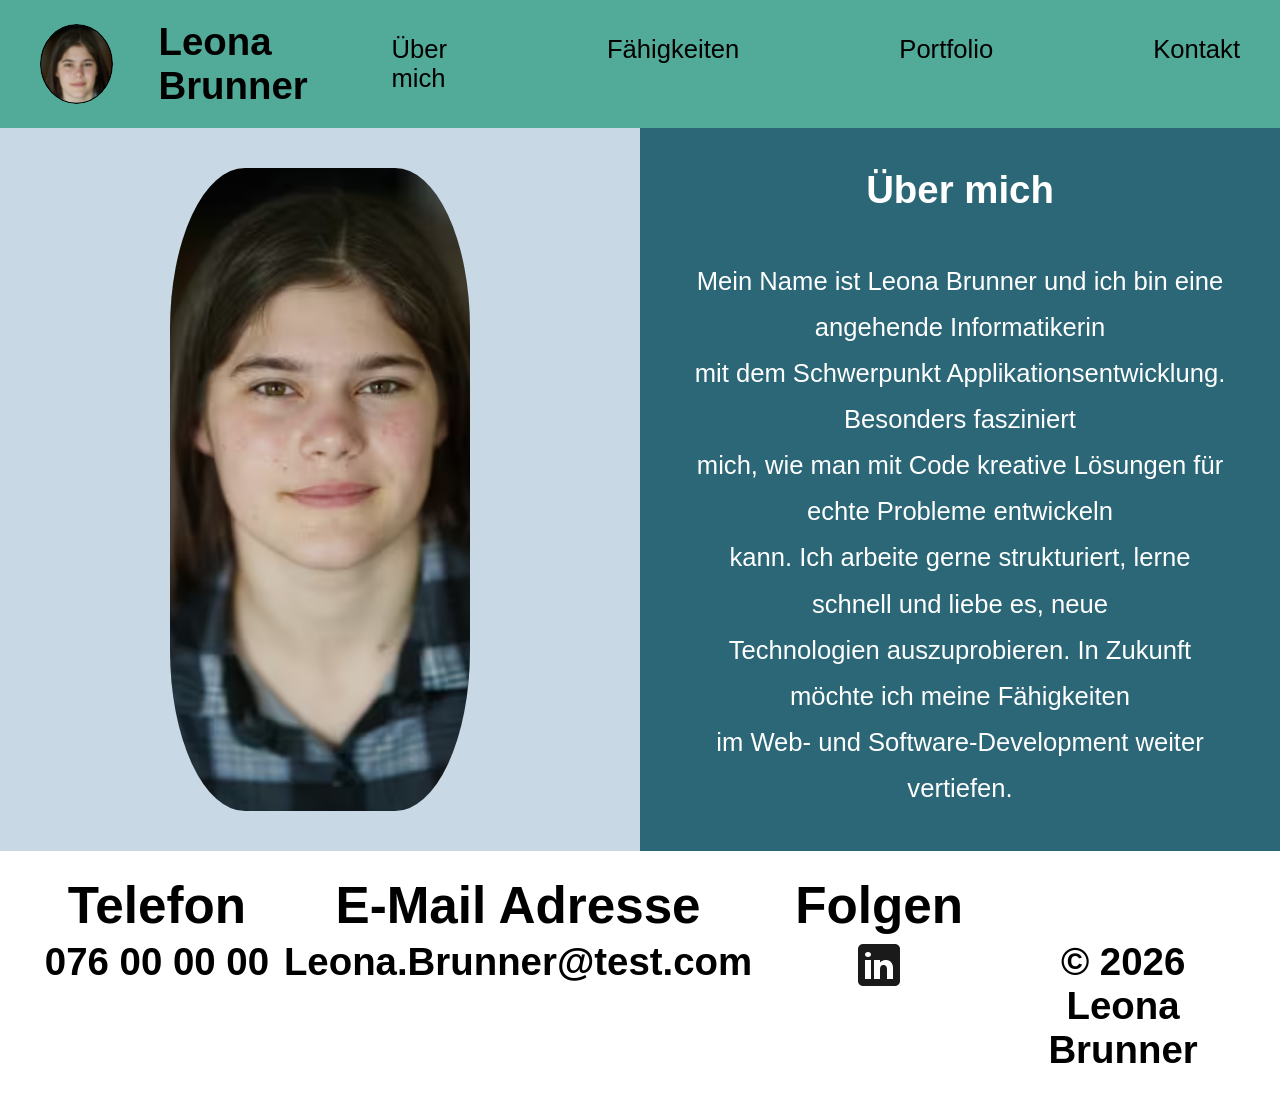
<file: index.html>
<!--index.html-->
<!doctype html>
<html lang="de">
  <head>
    <meta charset="UTF-8" />
    <meta name="viewport" content="width=device-width, initial-scale=1.0" />
    <title>Über mich – Leona Brunner</title>
    <link rel="stylesheet" href="stylesheet.css" />
  </head>



  <body class="index-page">

    <!-- HEADER -->
    <header class="header-top">
      <div class="header-left">
        <img
          class="nav-picture"
          src="img/Profil_Navigation.svg"
          alt="Profilbild Navigation"
        />
        <h1 class="h1Navigation">Leona Brunner</h1>
      </div>

      <nav class="navigation-desktop">
        <a href="index.html">Über mich</a>
        <a href="skills.html">Fähigkeiten</a>
        <a href="portfolio.html">Portfolio</a>
        <a href="contact.html">Kontakt</a>
      </nav>
    </header>

    <section class="about-layout">
      <!-- TITEL ALLEINE (für Handy) -->
      <div class="about-title-container">
        <h1 class="about-title">Über mich</h1>
      </div>

      <!-- BILD ALLEINE -->
      <div class="about-left">
        <img class="about-image" src="img/Leona_Brunner.avif" alt="Profilbild" />
      </div>

      <!-- TEXT ALLEINE -->
      <div class="about-text-container">
        <h1 class="TitelDesctop">Über mich</h1>
        <p class="about-text">
          Mein Name ist Leona Brunner und ich bin eine angehende Informatikerin
          mit dem Schwerpunkt Applikationsentwicklung. Besonders fasziniert
          mich, wie man mit Code kreative Lösungen für echte Probleme entwickeln
          kann. Ich arbeite gerne strukturiert, lerne schnell und liebe es, neue
          Technologien auszuprobieren. In Zukunft möchte ich meine Fähigkeiten
          im Web- und Software-Development weiter vertiefen.
        </p>
      </div>
    </section>

    <!-- Kontakt -->
    <footer class="footer">
      <div class="footer-section telefon">
        <h1>Telefon</h1>
        <h2>076 00 00 00</h2>
      </div>

      <div class="footer-section email">
        <h1>E-Mail Adresse</h1>
        <h2>Leona.Brunner@test.com</h2>
      </div>

      <div class="footer-section linkedin">
        <h1>Folgen</h1>
        <a href="https://www.linkedin.com/feed/">
          <img src="img/linkedin_icon.svg" alt="LinkedIn" class="icon" />
        </a>
      </div>

      <div class="footer-section copyright">
        <h1>&nbsp;</h1>
        <h2>© 2026 Leona Brunner</h2>
      </div>
    </footer>

    <!-- Navigation GANZ UNTEN (nur Handy sichtbar) -->
    <nav class="navigation-mobile">
      <a href="index.html">Über mich</a>
      <a href="skills.html">Fähigkeiten</a>
      <a href="portfolio.html">Portfolio</a>
      <a href="contact.html">Kontakt</a>
    </nav>
  </body>
</html>
</file>
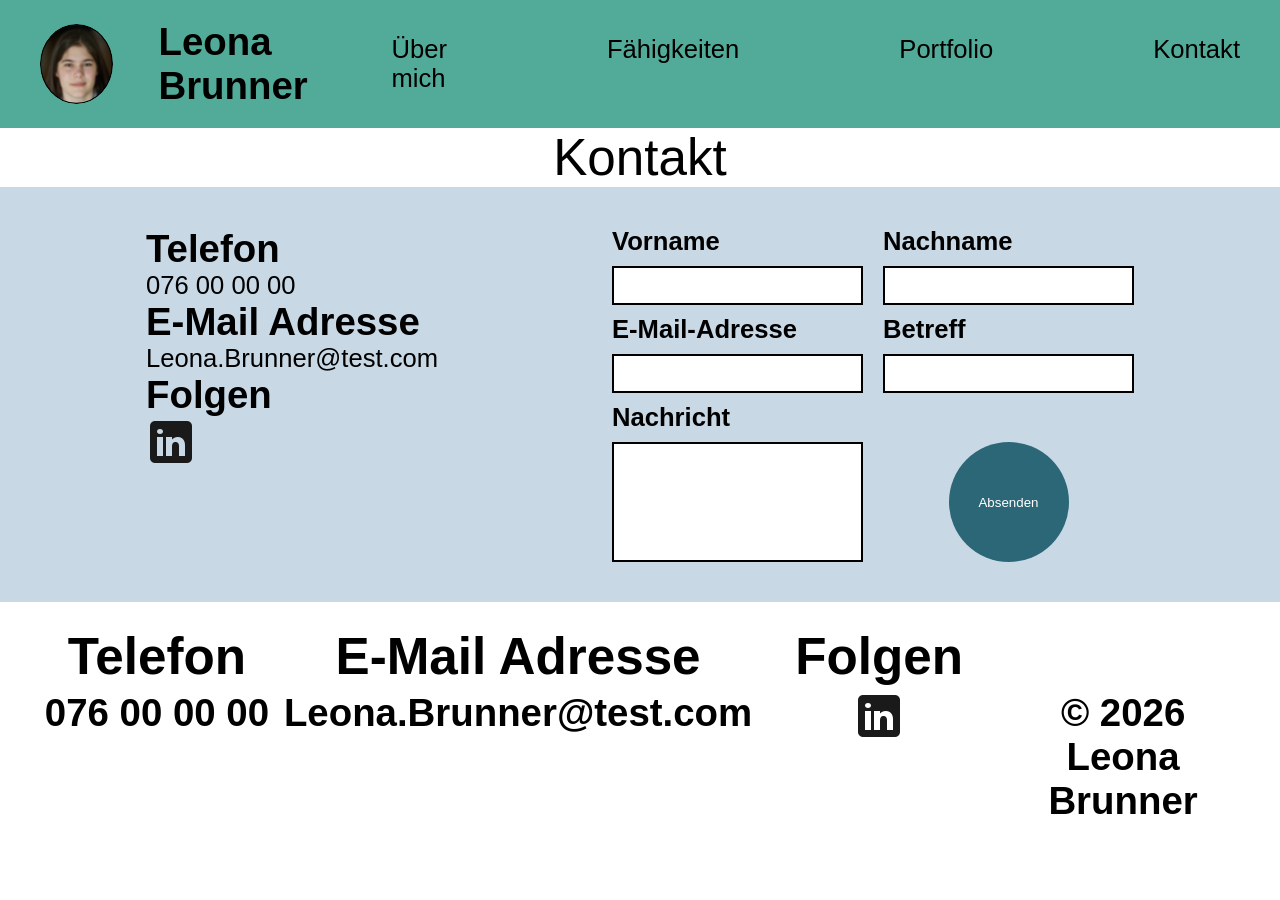
<file: contact.html>
<!--contact.html-->
<!DOCTYPE html>
<html lang="de">
<head>
    <meta charset="UTF-8">
    <meta name="viewport" content="width=device-width, initial-scale=1.0">
    <title>Über mich – Leona Brunner</title>
    <link rel="stylesheet" href="stylesheet.css">
</head>

<body class="contact-page">

    <!-- HEADER -->
    <header class="header-top">

        <div class="header-left">
            <img class="nav-picture" src="img/Profil_Navigation.svg" alt="Profilbild Navigation">
            <h1 class="h1Navigation">Leona Brunner</h1>
        </div>

        <nav class="navigation-desktop">
            <a href="index.html">Über mich</a>
            <a href="skills.html">Fähigkeiten</a>
            <a href="portfolio.html">Portfolio</a>
            <a href="contact.html">Kontakt</a>
        </nav>

    </header>

<section class="about-layout">

    <!-- TITEL ALLEINE (für Handy) -->
    <div class="about-title-container">
        <h1 class="about-title">Kontakt</h1>
    </div>

</section>

<main class="contact-layout">

    <div class="contact-info">
        <h2>Telefon</h2>
        <p>076 00 00 00</p>

        <h2>E-Mail Adresse</h2>
        <p>Leona.Brunner@test.com</p>

        <h2>Folgen</h2>
        <a href="https://www.linkedin.com/feed/">
            <img src="img/linkedin_icon.svg" alt="LinkedIn" class="icon">
        </a>
    </div>

    <form class="contact-form">
        <label for="vorname">Vorname</label>
        <input type="text" id="vorname" name="vorname">

        <label for="nachname">Nachname</label>
        <input type="text" id="nachname" name="nachname">

        <label for="email">E-Mail-Adresse</label>
        <input type="email" id="email" name="email">

        <label for="betreff">Betreff</label>
        <input type="text" id="betreff" name="betreff">

        <label for="nachricht">Nachricht</label>
        <textarea id="nachricht" name="nachricht"></textarea>

        <button type="submit">Absenden</button>
    </form>

</main>




    <!-- Kontakt -->
    <footer class="footer">
        <div class="footer-section telefon">
            <h1>Telefon</h1>
            <h2>076 00 00 00</h2>
        </div>

        <div class="footer-section email">
            <h1>E-Mail Adresse</h1>
            <h2>Leona.Brunner@test.com</h2>
        </div>

        <div class="footer-section linkedin">
            <h1>Folgen</h1>
            <a href="https://www.linkedin.com/feed/">
                <img src="img/linkedin_icon.svg" alt="LinkedIn" class="icon">
            </a>
        </div>

        <div class="footer-section copyright">
            <h1>&nbsp;</h1>
            <h2>© 2026 Leona Brunner</h2>
        </div>
    </footer>

    <!-- Navigation GANZ UNTEN (nur Handy sichtbar) -->
    <nav class="navigation-mobile">
        <a href="index.html">Über mich</a>
        <a href="skills.html">Fähigkeiten</a>
        <a href="portfolio.html">Portfolio</a>
        <a href="contact.html">Kontakt</a>
    </nav>

</body>
</html>
</file>
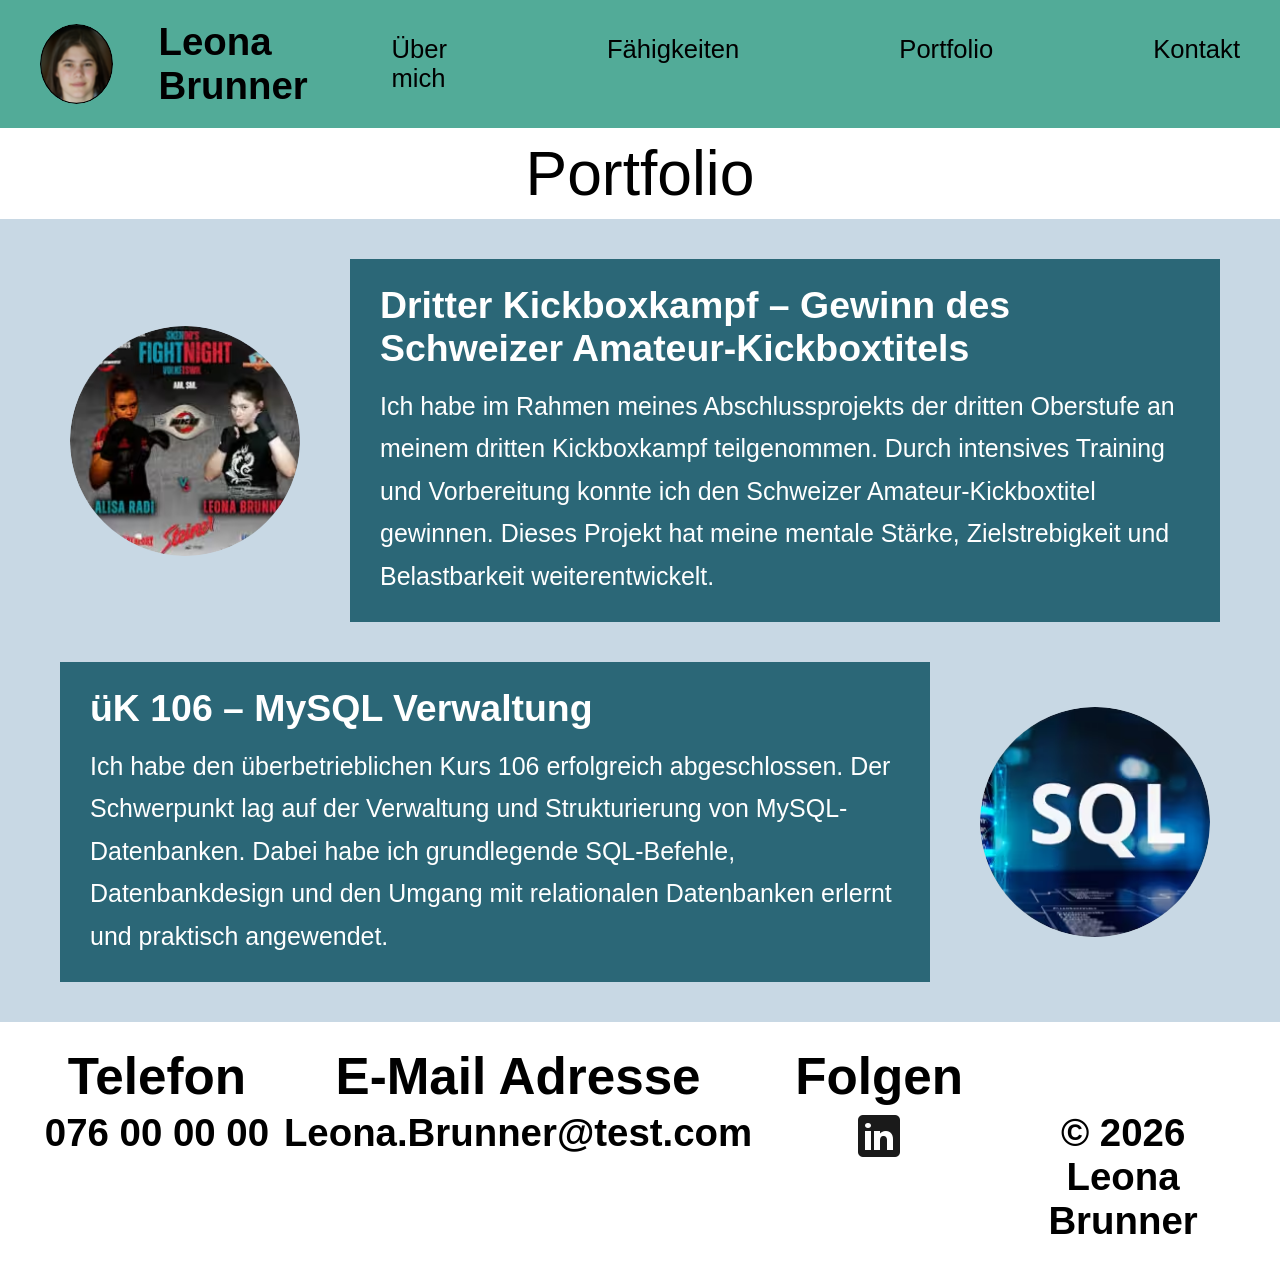
<file: portfolio.html>
<!--portfolio.html-->
<!DOCTYPE html>
<html lang="de">
<head>
    <meta charset="UTF-8">
    <meta name="viewport" content="width=device-width, initial-scale=1.0">
    <title>Fähigkeiten – Leona Brunner</title>
    <link rel="stylesheet" href="stylesheet.css">
</head>

<body class="portfolio-page">

    <!-- HEADER -->
    <header class="header-top">

        <div class="header-left">
            <img class="nav-picture" src="img/Profil_Navigation.svg" alt="Profilbild Navigation">
            <h1 class="h1Navigation">Leona Brunner</h1>
        </div>

        <nav class="navigation-desktop">
            <a href="index.html">Über mich</a>
            <a href="skills.html">Fähigkeiten</a>
            <a href="portfolio.html">Portfolio</a>
            <a href="contact.html">Kontakt</a>
        </nav>

    </header>

    <!-- TITEL -->
    <div class="about-title-container">
        <h1 class="about-title">Portfolio</h1>
    </div>

   <!-- PORTFOLIO-BEREICH -->
    <main class="portfolio-layout">

        <!-- KICKBOXEN -->
        <section class="portfolio-item">
            <div class="portfolio-image-wrapper">
                <img src="img/Kickboxen.avif" alt="Kickboxkampf" class="portfolio-image">
            </div>
            <div class="portfolio-text">
                <h2 class="portfolio-title">Dritter Kickboxkampf – Gewinn des Schweizer Amateur-Kickboxtitels</h2>
                <p class="portfolio-description">
Ich habe im Rahmen meines Abschlussprojekts der dritten Oberstufe an meinem dritten Kickboxkampf teilgenommen. Durch intensives Training und Vorbereitung konnte ich den Schweizer Amateur-Kickboxtitel gewinnen. Dieses Projekt hat meine mentale Stärke, Zielstrebigkeit und Belastbarkeit weiterentwickelt.
                </p>
            </div>
        </section>

        <!-- MYSQL / üK 106 -->
        <section class="portfolio-item portfolio-item-reverse">
             <div class="portfolio-image-wrapper">
                <img src="img/SQL.avif" alt="SQL Icon" class="portfolio-image">
            </div>
            <div class="portfolio-text">
                <h2 class="portfolio-title">üK 106 – MySQL Verwaltung</h2>
                <p class="portfolio-description">
Ich habe den überbetrieblichen Kurs 106 erfolgreich abgeschlossen. Der Schwerpunkt lag auf der Verwaltung und Strukturierung von MySQL-Datenbanken. Dabei habe ich grundlegende SQL-Befehle, Datenbankdesign und den Umgang mit relationalen Datenbanken erlernt und praktisch angewendet.
                </p>
            </div>
           
        </section>

    </main>

    <!-- FOOTER -->
    <!-- Kontakt -->
    <footer class="footer">
        <div class="footer-section telefon">
            <h1>Telefon</h1>
            <h2>076 00 00 00</h2>
        </div>

        <div class="footer-section email">
            <h1>E-Mail Adresse</h1>
            <h2>Leona.Brunner@test.com</h2>
        </div>

        <div class="footer-section linkedin">
            <h1>Folgen</h1>
            <a href="https://www.linkedin.com/feed/">
                <img src="img/linkedin_icon.svg" alt="LinkedIn" class="icon">
            </a>
        </div>

        <div class="footer-section copyright">
            <h1>&nbsp;</h1>
            <h2>© 2026 Leona Brunner</h2>
        </div>
    </footer>

    <!-- Navigation GANZ UNTEN (nur Handy sichtbar) -->
    <nav class="navigation-mobile">
        <a href="index.html">Über mich</a>
        <a href="skills.html">Fähigkeiten</a>
        <a href="portfolio.html">Portfolio</a>
        <a href="contact.html">Kontakt</a>
    </nav>
</body>
</html>
</file>
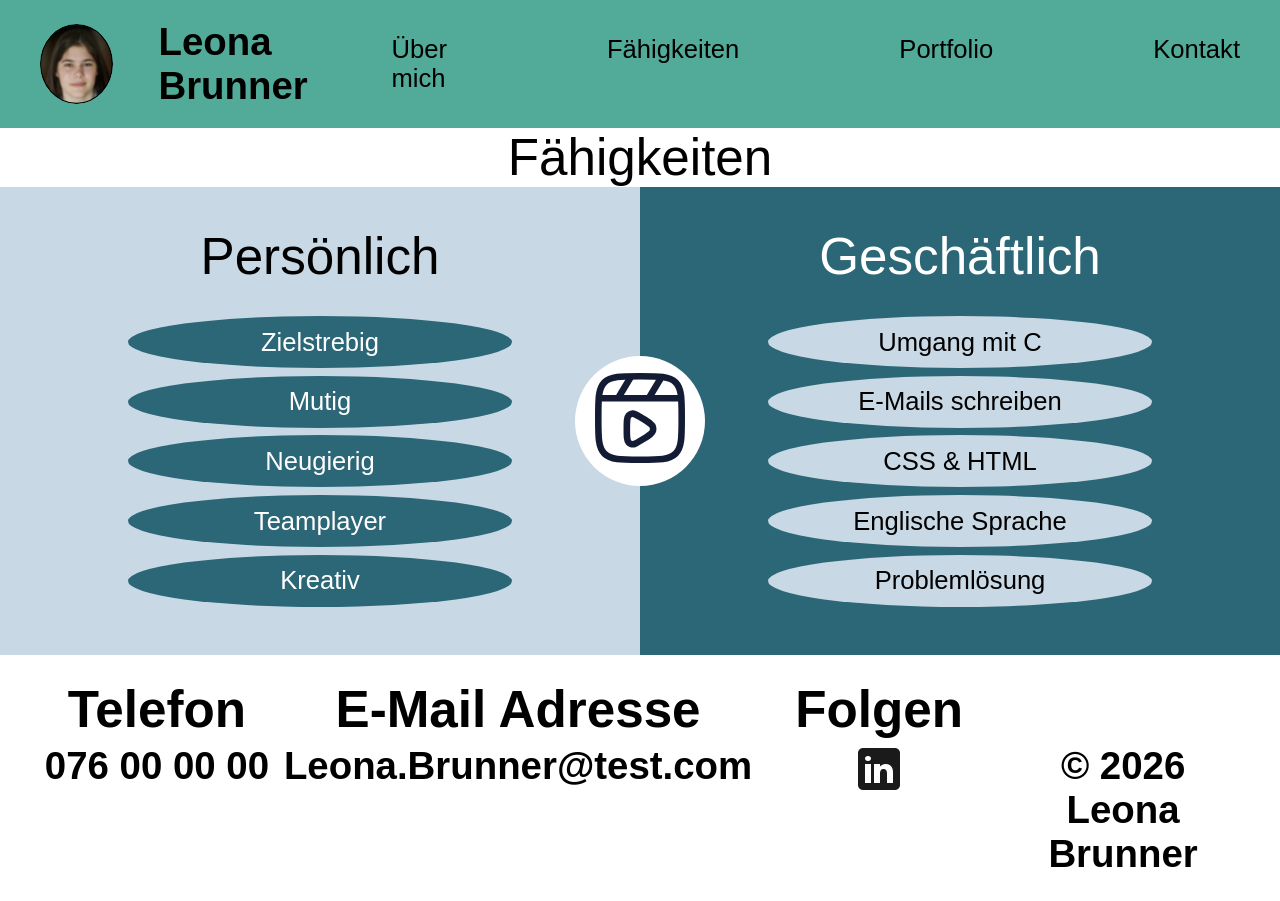
<file: skills.html>
<!--skills.html-->
<!DOCTYPE html>
<html lang="de">
<head>
    <meta charset="UTF-8">
    <meta name="viewport" content="width=device-width, initial-scale=1.0">
    <title>Fähigkeiten – Leona Brunner</title>
    <link rel="stylesheet" href="stylesheet.css">
</head>

<body class="skills-page">

    <!-- HEADER -->
    <header class="header-top">

        <div class="header-left">
            <img class="nav-picture" src="img/Profil_Navigation.svg" alt="Profilbild Navigation">
            <h1 class="h1Navigation">Leona Brunner</h1>
        </div>

        <nav class="navigation-desktop">
            <a href="index.html">Über mich</a>
            <a href="skills.html">Fähigkeiten</a>
            <a href="portfolio.html">Portfolio</a>
            <a href="contact.html">Kontakt</a>
        </nav>

    </header>

    <!-- TITEL -->
    <div class="about-title-container">
        <h1 class="about-title">Fähigkeiten</h1>
    </div>

    <!-- SKILLS-BEREICH -->
    <section class="skills-layout">

        <!-- LINKER BLOCK -->
        <div class="skills-left">
            <h1 class="skills-title">Persönlich</h1>
            <ul class="skills-list">
                <li>Zielstrebig</li>
                <li>Mutig</li>
                <li>Neugierig</li>
                <li>Teamplayer</li>
                <li>Kreativ</li>
            </ul>
        </div>

       <div class="skills-center">
    <div class="skills-center-bg"data-tooltip="Das ist der dritte Kickboxkampf von Leona Brunner">
        <a href="https://youtu.be/fC7cAuFkseQ?si=50c95FmxkLyjY7tc">
        <img src="img/kamera_icon.svg" alt="VideoIcon" class="VideoIcon">
        </a>
    </div>
</div>

        <!-- RECHTER BLOCK -->
        <div class="skills-right">
            <h1 class="skills-title">Geschäftlich</h1>
            <ul class="skills-list">
                <li>Umgang mit C</li>
                <li>E-Mails schreiben</li>
                <li>CSS & HTML</li>
                <li>Englische Sprache</li>
                <li>Problemlösung</li>
            </ul>
        </div>

    </section>

    <!-- FOOTER -->
    <!-- Kontakt -->
    <footer class="footer">
        <div class="footer-section telefon">
            <h1>Telefon</h1>
            <h2>076 00 00 00</h2>
        </div>

        <div class="footer-section email">
            <h1>E-Mail Adresse</h1>
            <h2>Leona.Brunner@test.com</h2>
        </div>

        <div class="footer-section linkedin">
            <h1>Folgen</h1>
            <a href="https://www.linkedin.com/feed/">
                <img src="img/linkedin_icon.svg" alt="LinkedIn" class="icon">
            </a>
        </div>

        <div class="footer-section copyright">
            <h1>&nbsp;</h1>
            <h2>© 2026 Leona Brunner</h2>
        </div>
    </footer>

    <!-- Navigation GANZ UNTEN (nur Handy sichtbar) -->
    <nav class="navigation-mobile">
        <a href="index.html">Über mich</a>
        <a href="skills.html">Fähigkeiten</a>
        <a href="portfolio.html">Portfolio</a>
        <a href="contact.html">Kontakt</a>
    </nav>
</body>
</html>
</file>
<file: stylesheet.css>
/*stylesheet.css*/
/*GRUNDSTRUKTUR */
* {
    box-sizing: border-box;
    margin: 0;
    padding: 0;
}

html,
body {
    font-family: inter, sans-serif;
    font-size: clamp(1rem, 2vw, 1.3rem);
    background-color: #52AB98; /* Mobile: gleich wie Navigation */
}

/* Desktop-Hintergrund */
@media (min-width: 900px) {
    html,
    body {
        background-color: #ffffff;
    }
}

/* HEADER*/
.TitelDesctop {
    display: block;
}

@media (max-width: 900px) {
    .TitelDesctop {
        display: none;
    }
}

.header-top {
    background-color: #52AB98;
    display: flex;
    align-items: center;
    justify-content: space-between;
    padding: 20px 40px;
}

.header-left {
    display: flex;
    align-items: center;
    gap: 45px;
}

.nav-picture {
    width: 80px;
    height: 80px;
    border-radius: 50%;
    object-fit: cover;
}

.h1Navigation {
    font-size: clamp(1.5rem, 3vw, 2rem);
    font-family: Papyrus, sans-serif;
    color: #000;
}

.navigation-desktop {
    display: flex;
    gap: 160px;
}

.navigation-desktop a {
    text-decoration: none;
    color: #000;
    font-size: clamp(1rem, 2vw, 1.25rem);
}

/* MOBILE NAVIGATION */
.navigation-mobile {
    display: none;
}

@media (max-width: 900px) {
    .header-top {
        flex-direction: column;
        gap: 10px;
        padding: 20px;
    }

    .header-left {
        justify-content: center;
        gap: 15px;
    }

    .navigation-desktop {
        display: none;
    }

    .navigation-mobile {
        display: flex;
        justify-content: space-between;
        width: 100%;
        background-color: #52AB98;
        padding: 20px;
        position: sticky;
        bottom: 0;
        z-index: 10;
    }

    .navigation-mobile a {
        flex: 1;
        text-align: center;
        padding: 10px 0;
        font-size: clamp(1rem, 3vw, 1.2rem);
        font-weight: bold;
        color: #000;
        text-decoration: none;
    }
}

/* ABOUT SECTION (Über mich)*/
.about-layout {
    display: flex;
    width: 100%;
}

.about-title-container {
    display: block;
    text-align: center;
}

.about-left {
    background-color: #C8D8E4;
    width: 50%;
    display: flex;
    justify-content: center;
    padding: 40px 0;
}

.about-image {
    width: 300px;
    height: auto;
    object-fit: cover;
    border-radius: 25%;
}

.about-text-container {
    background-color: #2B6777;
    width: 50%;
    padding: 40px 50px;
    color: #fff;
    text-align: center;
}

.about-title {
    font-size: clamp(1.8rem, 4vw, 2.5rem);
    font-weight: normal;
    background-color: #C8D8E4;
}

.about-text {
    font-size: clamp(1rem, 2vw, 1.25rem);
    line-height: 1.8;
    white-space: pre-line;
}

/* MOBILE ABOUT */
@media (max-width: 900px) {
    .about-layout {
        flex-direction: column;
    }

    .about-title-container {
        padding: 0 !important;
    }

    .about-title {
        font-size: clamp(2.5rem, 8vw, 4rem);
    }

    .about-left,
    .about-text-container {
        width: 100%;
        padding: 10px 20px;
    }

    .about-text-container {
        text-align: center !important;
    }

    .about-text {
        white-space: normal !important;
        text-align: center !important;
    }

    /* Startseite: Titel auf Mobile nur dort anzeigen */
    body.index-page .about-title-container {
        display: none;
    }

    body.index-page .about-title-container {
        display: block !important;
    }
}

/* SKILLS – GRUNDSTRUKTUR */
.skills-layout {
    display: flex;
    width: 100%;
    background-color: transparent;
    position: relative;
}

.skills-left,
.skills-right {
    width: 50%;
    padding: 40px 0;
    text-align: center;
}

.skills-left {
    background-color: #C8D8E4;
}

.skills-right {
    background-color: #2B6777;
    color: #fff;
}

.skills-title {
    font-size: clamp(1.8rem, 4vw, 2.5rem);
    margin-bottom: 30px;
    font-weight: normal;
}

.skills-list {
    list-style: none;
}

.skills-left .skills-list li {
    background-color: #2B6777;
    color: #fff;
    padding: 1.8%;
    border-radius: 50%;
    margin: 1.2% auto;
    width: 60%;
}

.skills-right .skills-list li {
    background-color: #C8D8E4;
    color: #000;
    padding: 1.8%;
    border-radius: 50%;
    margin: 1.2% auto;
    width: 60%;
}

/* MOBILE SKILLS */
@media (max-width: 900px) {
    .skills-layout {
        flex-direction: column;
    }

    .skills-left,
    .skills-right {
        width: 100%;
        padding: 30px 0;
    }

    .skills-list li {
        margin: 10px auto;
        padding: 12px 30px;
    }

    /* Skills-Seite: trotzdem nebeneinander auf Handy */
    body.skills-page .skills-layout {
        flex-direction: row !important;
    }

    body.skills-page .skills-left,
    body.skills-page .skills-right {
        width: 50% !important;
        padding: 20px 0 !important;
    }
}

/*  SKILLS – CENTER IMAGE*/
.skills-center {
    position: absolute;
    left: 50%;
    top: 50%;
    transform: translate(-50%, -50%);
    z-index: 10;
}

.skills-center-image {
    width: 150px;
    height: 150px;
    border-radius: 50%;
    object-fit: cover;
    border: 6px solid #fff;
}

.skills-center-bg {
    width: clamp(80px, 12vw, 130px);
    height: clamp(80px, 12vw, 130px);
    background-color: #fff;
    border-radius: 50%;
    display: flex;
    justify-content: center;
    align-items: center;
}

.VideoIcon {
    width: clamp(40px, 7vw, 90px);
    height: clamp(40px, 7vw, 90px);
    object-fit: contain;
}

/* Tooltip für das Kamera-Icon */
.skills-center-bg[data-tooltip] {
    position: relative;
    cursor: pointer;
}

.skills-center-bg[data-tooltip]::after {
    content: attr(data-tooltip);
    position: absolute;
    bottom: 120%;
    left: 50%;
    transform: translateX(-50%);
    background-color: #52AB98;
    color: #ffffff;
    padding: 8px 12px;
    border-radius: 8px;
    font-size: 0.9rem;
    white-space: nowrap;
    opacity: 0;
    pointer-events: none;
    transition: opacity 0.25s ease;
    z-index: 20;
}

.skills-center-bg[data-tooltip]:hover::after {
    opacity: 1;
}

/* Skills: Titelbereich weiss auf allen Seiten, wo nötig */
body.skills-page .about-title-container,
body.skills-page .about-title {
    background-color: #ffffff !important;
    color: #000000 !important;
}

/* PORTFOLIO*/
.portfolio-layout {
    width: 100%;
    padding: 40px 60px;
    display: flex;
    flex-direction: column;
    gap: 40px;
    background-color: #C8D8E4;
}

.portfolio-item,
.portfolio-item-reverse {
    display: flex;
    align-items: center;
    gap: 40px;
}

.portfolio-item {
    flex-direction: row;
}

.portfolio-item-reverse {
    flex-direction: row-reverse;
}

.portfolio-image-wrapper {
    flex: 0 0 250px;
    display: flex;
    justify-content: center;
    align-items: center;
}

.portfolio-image {
    width: 230px;
    height: 230px;
    border-radius: 50%;
    object-fit: cover;
}

.portfolio-text {
    flex: 1;
    background-color: #2B6777;
    color: #fff;
    padding: 25px 30px;
}

.portfolio-title {
    font-size: clamp(1.4rem, 3vw, 1.8rem);
    margin-bottom: 15px;
}

.portfolio-description {
    font-size: clamp(1rem, 2vw, 1.2rem);
    line-height: 1.7;
}

/* MOBILE PORTFOLIO */
@media (max-width: 900px) {
    .portfolio-item,
    .portfolio-item-reverse {
        flex-direction: column !important;
        text-align: center;
    }

    .portfolio-image {
        width: 180px;
        height: 180px;
    }

    .portfolio-text {
        width: 100%;
        padding: 20px;
    }
}

/* PORTFOLIO – SEITENSPEZIFISCH */
body.portfolio-page .about-layout,
body.portfolio-page .about-left,
body.portfolio-page .about-text-container {
    display: none !important;
}

body.portfolio-page .about-title-container {
    display: block !important;
    background-color: #fff;
    padding: 10px 0;
    text-align: center;
}

body.portfolio-page .about-title {
    background-color: #fff;
    color: #000;
    font-size: clamp(2rem, 5vw, 3rem);
    margin: 0;
}

/* ---------------------------------------------------
   KONTAKTSEITE
--------------------------------------------------- */
body.contact-page {
    background-color: #ffffff;
}

body.contact-page .contact-layout {
    display: flex;
    justify-content: center;
    align-items: flex-start;
    gap: 60px;
    padding: 40px 60px;
    background-color: #C8D8E4;
}

body.contact-page .contact-info {
    width: 35%;
    background-color: transparent;
    color: #000;
}

body.contact-page .contact-form {
    width: 45%;
    background-color: transparent;
    display: grid;
    grid-template-columns: 1fr 1fr;
    column-gap: 20px;
    row-gap: 10px;
}

body.contact-page .contact-form label {
    font-weight: bold;
}

body.contact-page .contact-form input,
body.contact-page .contact-form textarea {
    width: 100%;
    padding: 10px;
    border: 2px solid #000;
    background-color: #fff;
}

body.contact-page .contact-form textarea {
    height: 120px;
    resize: none;
}

/* GRID POSITIONEN */
body.contact-page label[for="vorname"] { grid-column: 1; grid-row: 1; }
body.contact-page #vorname           { grid-column: 1; grid-row: 2; }

body.contact-page label[for="nachname"] { grid-column: 2; grid-row: 1; }
body.contact-page #nachname             { grid-column: 2; grid-row: 2; }

body.contact-page label[for="email"] { grid-column: 1; grid-row: 3; }
body.contact-page #email             { grid-column: 1; grid-row: 4; }

body.contact-page label[for="betreff"] { grid-column: 2; grid-row: 3; }
body.contact-page #betreff             { grid-column: 2; grid-row: 4; }

body.contact-page label[for="nachricht"] { grid-column: 1; grid-row: 5; }
body.contact-page #nachricht             { grid-column: 1; grid-row: 6; }

body.contact-page .contact-form button {
    grid-column: 2;
    grid-row: 6;
    align-self: center;
    justify-self: center;
    width: 120px;
    height: 120px;
    border-radius: 50%;
    background-color: #2B6777;
    color: #fff;
    border: none;
    cursor: pointer;
}

/* MOBILE KONTAKT */
@media (max-width: 900px) {
    body.contact-page .contact-layout {
        flex-direction: column;
        gap: 20px;
        padding: 10px 15px;
    }

    body.contact-page .contact-info,
    body.contact-page .contact-form {
        width: 100%;
        padding: 10px;
    }

    body.contact-page .contact-form {
        display: flex !important;
        flex-direction: column !important;
        gap: 12px;
    }

    body.contact-page .contact-form button {
        align-self: center;
        margin-top: 10px;
    }

    body.contact-page .contact-info {
        display: none !important;
    }
}

/* Kontakt: Titel zentrieren + weiss */
body.contact-page .about-title-container,
body.contact-page .about-title {
    background-color: #ffffff !important;
    color: #000000 !important;
    text-align: center !important;
}

body.contact-page .about-layout {
    justify-content: center !important;
}

/* ---------------------------------------------------
   FOOTER
--------------------------------------------------- */
.footer {
    background-color: #fff;
    padding: 25px 40px;
    display: grid;
    grid-template-columns: repeat(4, 1fr);
    text-align: center;
    gap: 10px;
}

.footer-section {
    display: flex;
    flex-direction: column;
    align-items: center;
    gap: 5px;
}

.footer-section.telefon   { grid-column: 1; }
.footer-section.email     { grid-column: 2; }
.footer-section.linkedin  { grid-column: 3; }
.footer-section.copyright { grid-column: 4; }

/* MOBILE FOOTER – 2×2 GRID */
@media (max-width: 900px) {
    .footer {
        display: grid;
        grid-template-columns: 1fr 1fr; /* 2 Spalten */
        grid-template-rows: auto auto; /* 2 Reihen */
        gap: 15px;
        text-align: center;
        padding: 20px 10px;
    }

    /* Oben links: Telefon */
    .footer-section.telefon {
        grid-column: 1;
        grid-row: 1;
    }

    /* Oben rechts: LinkedIn */
    .footer-section.linkedin {
        grid-column: 2;
        grid-row: 1;
    }

    /* Unten links: E-Mail */
    .footer-section.email {
        grid-column: 1;
        grid-row: 2;
    }

    /* Unten rechts: © 2026 */
    .footer-section.copyright {
        grid-column: 2;
        grid-row: 2;
    }

    /* Schriftgrössen anpassen */
    .footer-section h1,
    .footer-section h2 {
        font-size: clamp(0.9rem, 3.5vw, 1.1rem);
    }

    .footer-section.linkedin img {
        width: 40px;
        height: 40px;
    }
}


/* ---------------------------------------------------
   SEITENÜBERGREIFENDE TITELANZEIGE
--------------------------------------------------- */
body.skills-page .about-title-container,
body.portfolio-page .about-title-container,
body.contact-page .about-title-container {
    display: block !important;
    text-align: center !important;
}
/* MOBILE: Titel oben anzeigen */
@media (max-width: 900px) {
    .about-title-container {
        display: block !important;
    }
    .TitelDesctop {
        display: none !important;
    }
}

/* DESKTOP: Titel im Textbereich anzeigen */
@media (min-width: 900px) {
    .about-title-container {
        display: none !important;
    }
    .TitelDesctop {
        display: block !important;
    }
}
</file>
